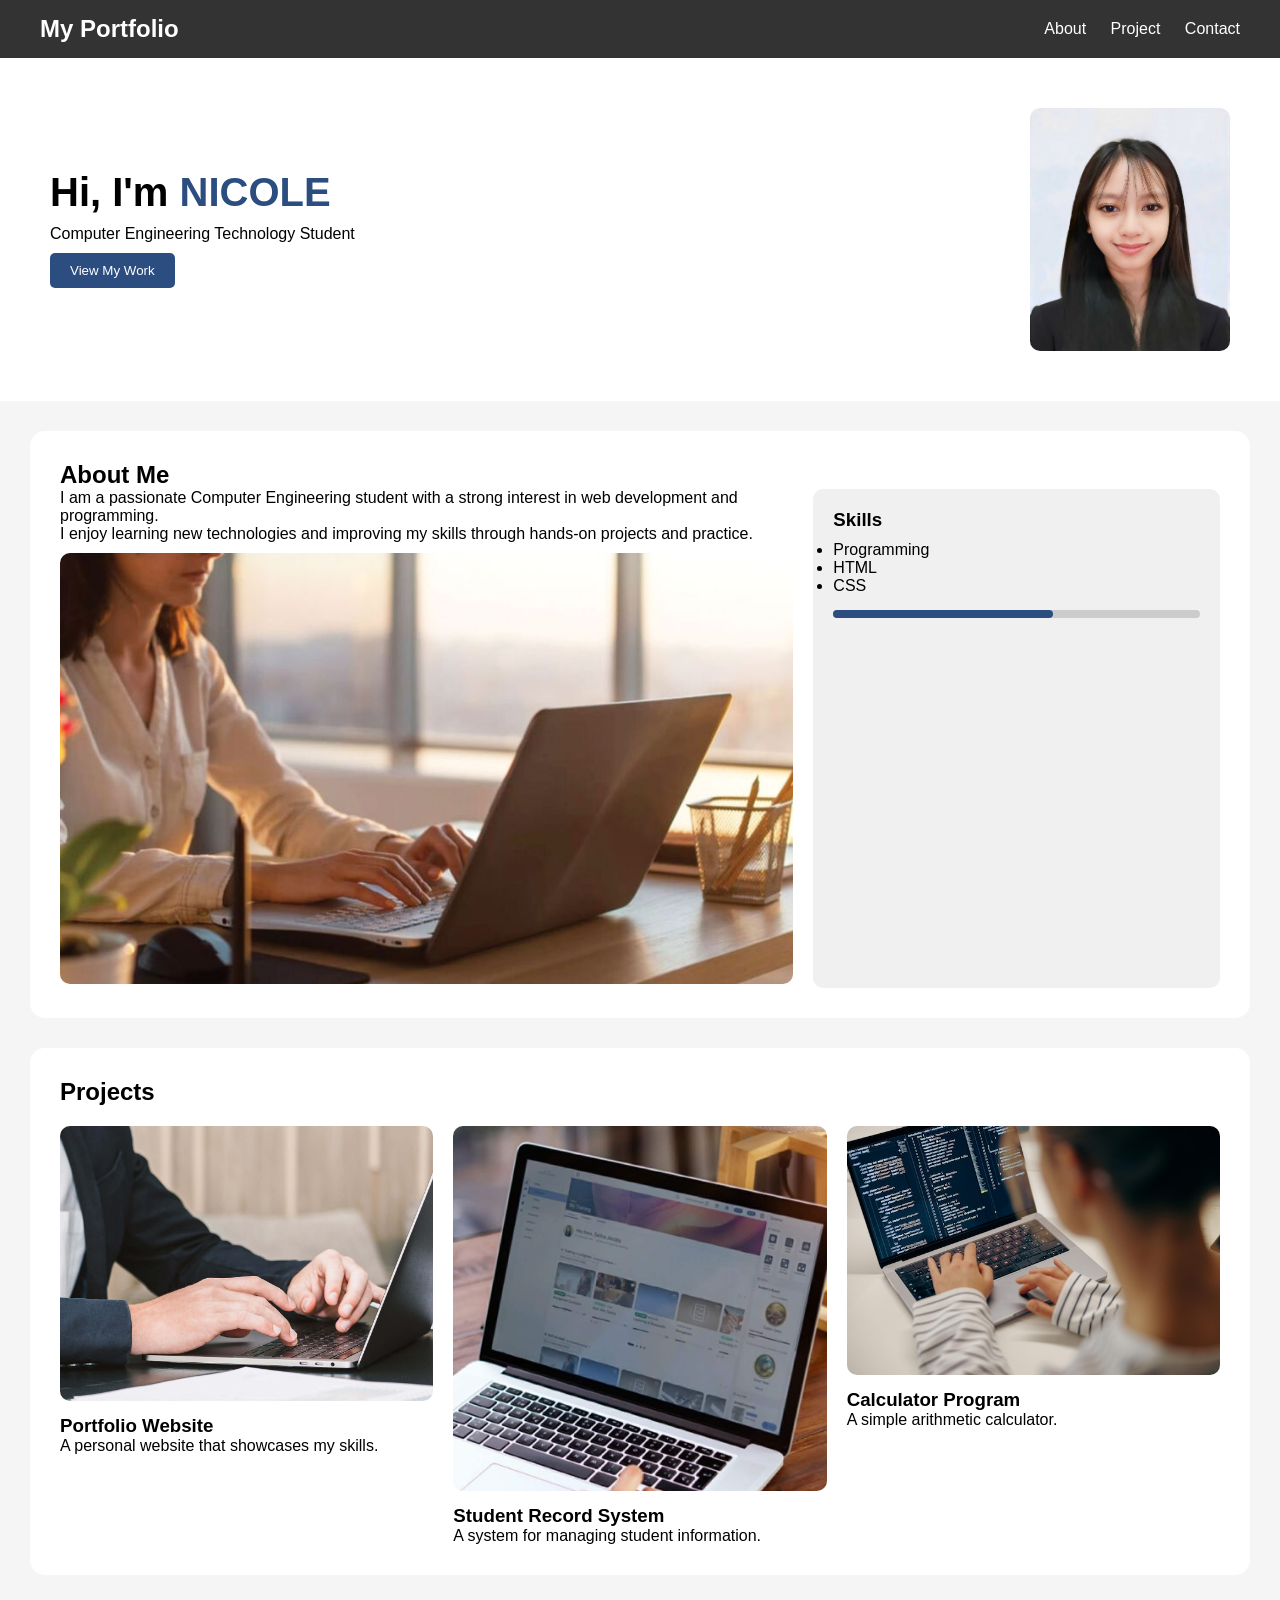
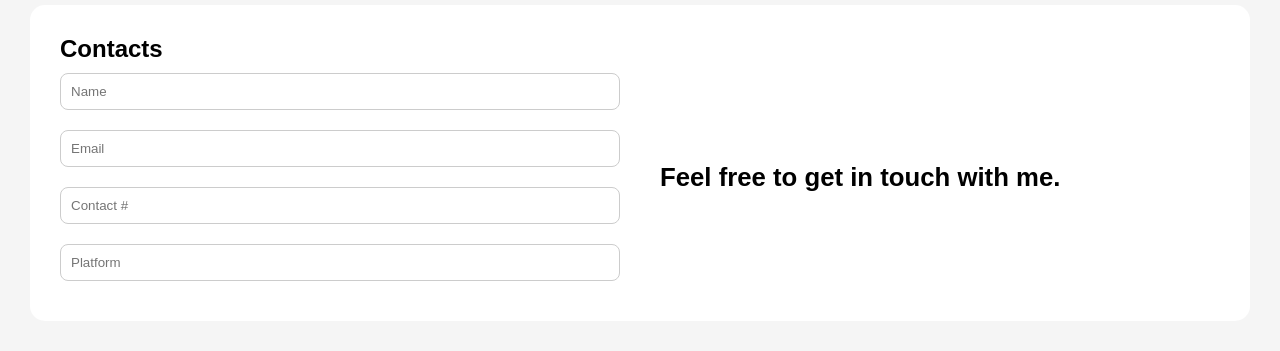
<file: index (4).html>
<!DOCTYPE html>
<html lang="en">
<head>
<meta charset="UTF-8">
<meta name="viewport" content="width=device-width, initial-scale=1.0">
<title>My Portfolio</title>

<style>
* {
  margin: 0;
  padding: 0;
  box-sizing: border-box;
  font-family: Arial;
}

body {
  background: #f5f5f5;
}

/* NAVBAR */
header {
  display: flex;
  justify-content: space-between;
  align-items: center;
  padding: 15px 40px;
  background: #333;
  color: white;
}

nav a {
  margin-left: 20px;
  color: white;
  text-decoration: none;
}


.hero {
  display: flex;
  justify-content: space-between;
  align-items: center;
  padding: 50px;
  background: #fff;
}

.hero h1 {
  font-size: 40px;
}

.hero span {
  color: #2b4d7f;
}

.hero p {
  margin: 10px 0;
}

.hero button {
  padding: 10px 20px;
  background: #2b4d7f;
  color: white;
  border: none;
  border-radius: 5px;
}

.hero img {
  width: 200px;
  border-radius: 10px;
}

/* SECTION BOX */
.section {
  background: white;
  margin: 30px;
  padding: 30px;
  border-radius: 15px;
}

/* ABOUT */
.about-container {
  display: flex;
  gap: 20px;
}

.about-text {
  flex: 2;
}

.about-text img {
  width: 100%;
  margin-top: 10px;
  border-radius: 10px;
}

.skills {
  flex: 1;
  background: #f0f0f0;
  padding: 20px;
  border-radius: 10px;
}

.skills ul {
  margin-top: 10px;
}

.progress {
  height: 8px;
  background: #ccc;
  margin-top: 15px;
  border-radius: 10px;
}

.progress-bar {
  width: 60%;
  height: 100%;
  background: #2b4d7f;
  border-radius: 10px;
}

/* PROJECTS */
.projects {
  display: flex;
  gap: 20px;
  margin-top: 20px;
}

.card {
  flex: 1;
}

.card img {
  width: 100%;
  border-radius: 10px;
}

.card h3 {
  margin-top: 10px;
}

.contact-container {
  display: flex;
  gap: 40px;
}

.form {
  flex: 1;
}

.form input {
  width: 100%;
  padding: 10px;
  margin: 10px 0;
  border-radius: 8px;
  border: 1px solid #ccc;
}

.contact-text {
  flex: 1;
  display: flex;
  align-items: center;
  font-size: 22px;
}
</style>
</head>

<body>


<header>
  <h2>My Portfolio</h2>
  <nav>
    <a href="#about">About</a>
    <a href="#projects">Project</a>
    <a href="#contact">Contact</a>
  </nav>
</header>


<section class="hero">
  <div>
    <h1>Hi, I'm <span>NICOLE</span></h1>
    <p>Computer Engineering Technology Student</p>
    <button>View My Work</button>
  </div>

  <img src=Nicole.jpg>
</section>


<section class="section" id="about">
  <h2>About Me</h2>

  <div class="about-container">
 <div class="about-text">
  <p>
        I am a passionate Computer Engineering student with a strong interest in web development and programming.
      </p>
      <p>
        I enjoy learning new technologies and improving my skills through hands-on projects and practice.
      </p>

      <img src=Pic4.jpeg>
    </div>

    <div class="skills">
      <h3>Skills</h3>
      <ul>
        <li>Programming</li>
        <li>HTML</li>
        <li>CSS</li>
      </ul>

      <div class="progress">
        <div class="progress-bar"></div>
      </div>
    </div>
  </div>
</section>

<!-- PROJECTS -->
<section class="section" id="projects">
  <h2>Projects</h2>

  <div class="projects">

    <div class="card">
      <img src=Pic1.jpeg>
      <h3>Portfolio Website</h3>
      <p>A personal website that showcases my skills.</p>
    </div>

    <div class="card">
      <img src=Pic2.jpeg>
      <h3>Student Record System</h3>
      <p>A system for managing student information.</p>
    </div>

    <div class="card">
      <img src=Pic3.jpeg>
      <h3>Calculator Program</h3>
      <p>A simple arithmetic calculator.</p>
    </div>

  </div>
</section>

<!-- CONTACT -->
<section class="section" id="contact">
  <h2>Contacts</h2>

  <div class="contact-container">
    <div class="form">
      <input type="text" placeholder="Name">
      <input type="email" placeholder="Email">
      <input type="text" placeholder="Contact #">
      <input type="text" placeholder="Platform">
    </div>

    <div class="contact-text">
      <h3>Feel free to get in touch with me.</h3>
    </div>
  </div>
</section>

</body>
</html>
</file>
